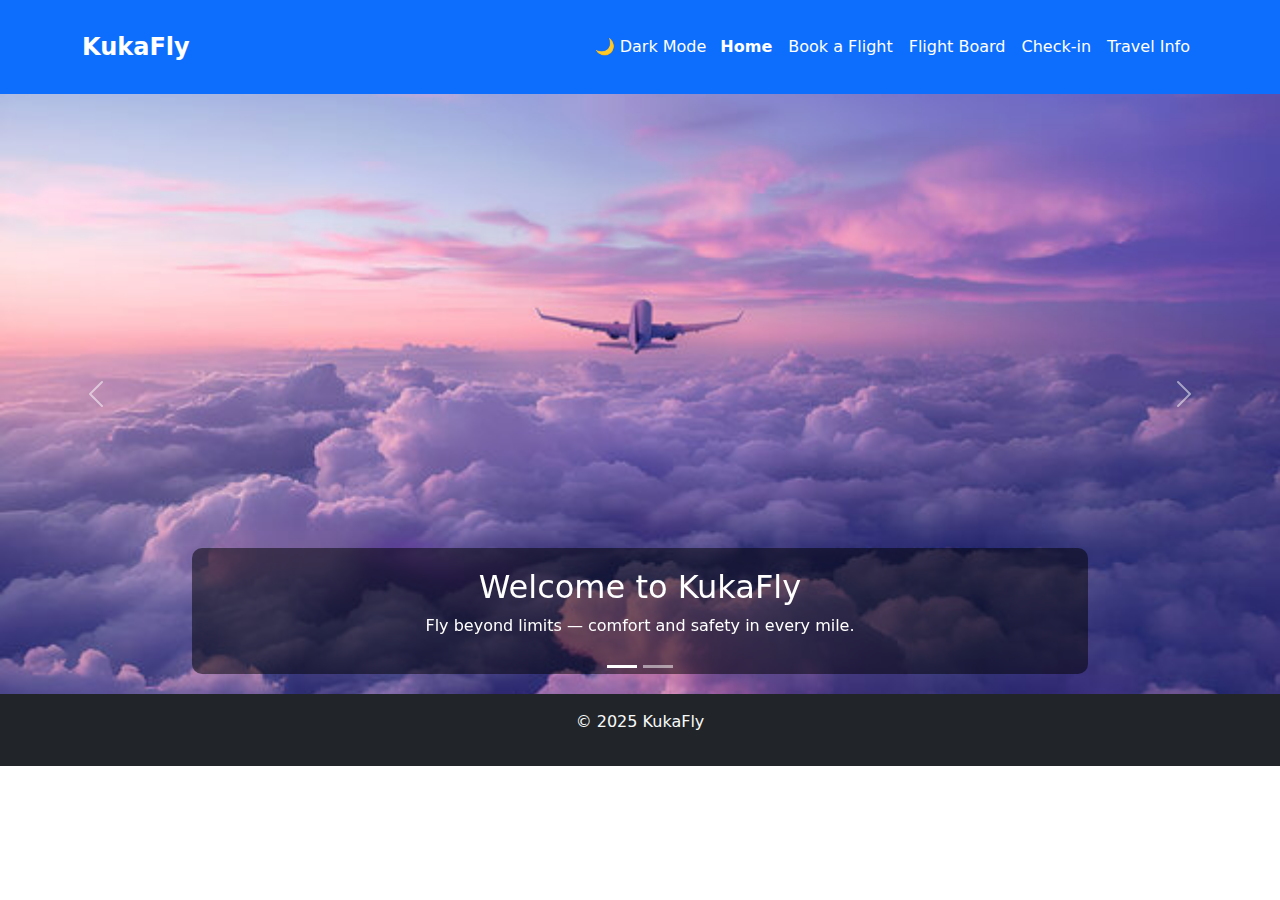
<file: index.html>
<!DOCTYPE html>
<html lang="en">
<head>
  <meta charset="UTF-8">
  <meta name="viewport" content="width=device-width, initial-scale=1.0">
  <title>KukaFly - Home</title>
  <link href="https://cdn.jsdelivr.net/npm/bootstrap@5.3.2/dist/css/bootstrap.min.css" rel="stylesheet">
  <link rel="stylesheet" href="css/styles.css">
  <script src="https://code.jquery.com/jquery-3.7.1.min.js"></script>
</head>
<body>
  
  <header class="py-3" style="background-color: var(--header-bg);">
    <div class="container">
      <nav class="navbar navbar-expand-lg navbar-dark">
        <a class="navbar-brand fw-bold" href="#">KukaFly</a>

        <button class="navbar-toggler" type="button" data-bs-toggle="collapse" data-bs-target="#navbarMenu"
                aria-controls="navbarMenu" aria-expanded="false" aria-label="Toggle navigation">
          <span class="navbar-toggler-icon"></span>
        </button>

        <div class="collapse navbar-collapse justify-content-end" id="navbarMenu">
          <ul class="navbar-nav">
             <button id="themeToggle" style="background-color: var(--header-bg);">switch theme</button>
            <li class="nav-item"><a href="index.html" class="nav-link active fw-bold text-white">Home</a></li>
            <li class="nav-item"><a href="book.html" class="nav-link text-white">Book a Flight</a></li>
            <li class="nav-item"><a href="flights.html" class="nav-link text-white">Flight Board</a></li>
            <li class="nav-item"><a href="checkin.html" class="nav-link text-white">Check-in</a></li>
            <li class="nav-item"><a href="info.html" class="nav-link text-white">Travel Info</a></li>
          </ul>
        </div>
      </nav>
    </div>
  </header>
<div id="heroCarousel" class="carousel slide" data-bs-ride="carousel">
  <div class="carousel-indicators">
    <button type="button" data-bs-target="#heroCarousel" data-bs-slide-to="0" class="active" aria-current="true" aria-label="Slide 1"></button>
    <button type="button" data-bs-target="#heroCarousel" data-bs-slide-to="1" aria-label="Slide 2"></button>
  </div>

  <div class="carousel-inner">
    <div class="carousel-item active">
      <img src="images/destination1.jpg" class="d-block w-100 "  style="height: 600px; object-fit: cover;">
      <div class="carousel-caption d-none d-md-block">
        <h2>Welcome to KukaFly</h2>
        <p>Fly beyond limits — comfort and safety in every mile.</p>
      </div>
    </div>
    <div class="carousel-item">
      <img src="images/plane1.jpg" class="d-block w-100"  style="height: 600px; object-fit: cover;">  
      <div class="carousel-caption d-none d-md-block">
        <h2>Discover the World</h2>
        <p>Book your flight today with KukaFly.</p>
      </div>
    </div>
  </div>

  <button class="carousel-control-prev" type="button" data-bs-target="#heroCarousel" data-bs-slide="prev">
    <span class="carousel-control-prev-icon" aria-hidden="true"></span>
    <span class="visually-hidden">Previous</span>
  </button>
  <button class="carousel-control-next" type="button" data-bs-target="#heroCarousel" data-bs-slide="next">
    <span class="carousel-control-next-icon" aria-hidden="true"></span>
    <span class="visually-hidden">Next</span>
  </button>
</div>

  

  

 <div class="bg-dark text-light text-center py-3" style="position: relative; bottom: 0px; width: 100%;">
    <p>© 2025 KukaFly</p>
  </div>

  <script src="https://cdn.jsdelivr.net/npm/bootstrap@5.3.2/dist/js/bootstrap.bundle.min.js"></script>
  <script src="js/scripts.js"></script>
</body>
</html>
</file>
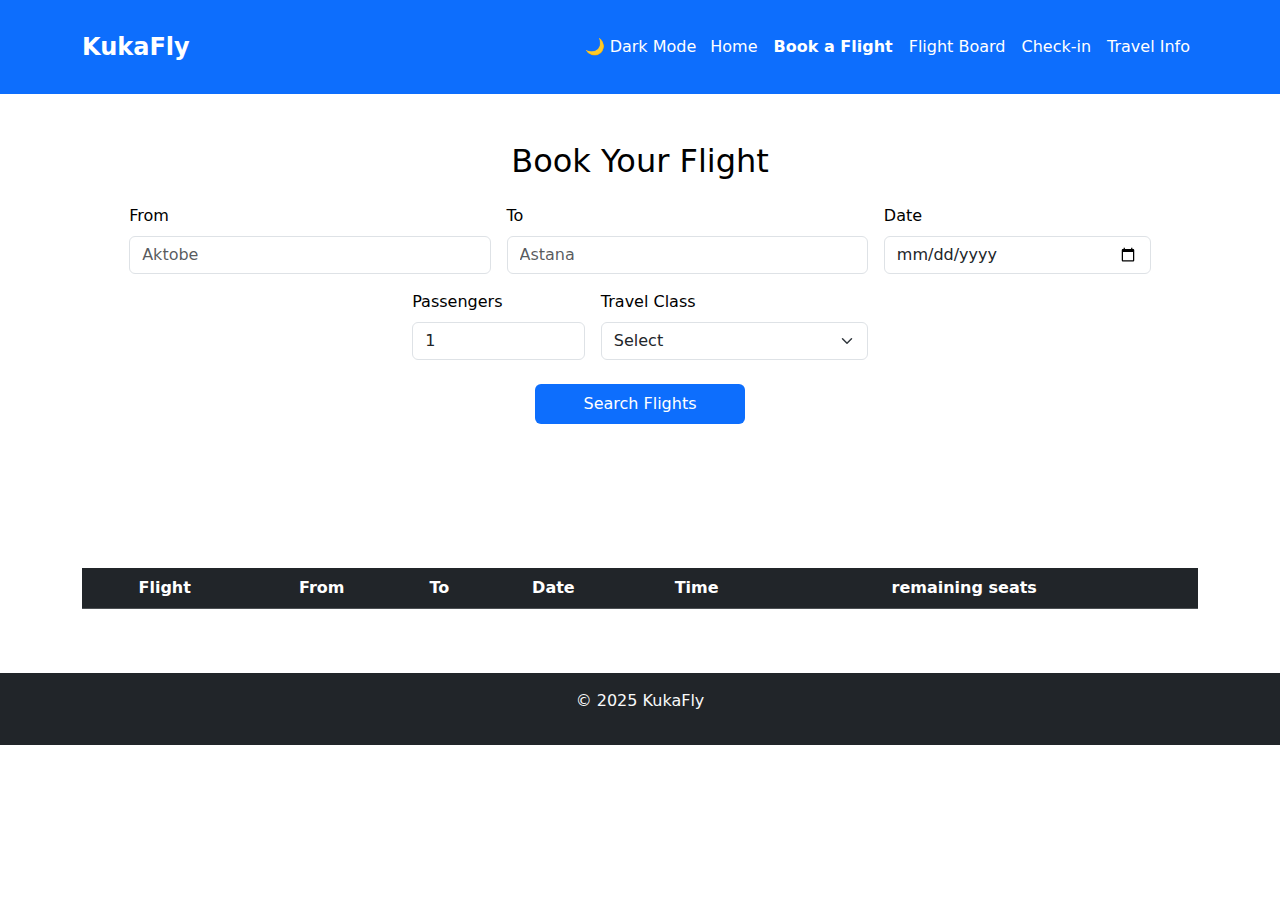
<file: book.html>
<!DOCTYPE html>
<html lang="en">
<head>
  <meta charset="UTF-8" />
  <meta name="viewport" content="width=device-width, initial-scale=1.0" />
  <title>Book a Flight | KukaFly</title>
  <link href="https://cdn.jsdelivr.net/npm/bootstrap@5.3.3/dist/css/bootstrap.min.css" rel="stylesheet">
  <link rel="stylesheet" href="./css/styles.css">
  <script src="https://code.jquery.com/jquery-3.7.1.min.js"></script>
</head>
<body>

  <header class="py-3" style="background-color: var(--header-bg);">
    <div class="container">
      <nav class="navbar navbar-expand-lg navbar-dark">
        <a class="navbar-brand fw-bold" href="#">KukaFly</a>

        <button class="navbar-toggler" type="button" data-bs-toggle="collapse" data-bs-target="#navbarMenu"
                aria-controls="navbarMenu" aria-expanded="false" aria-label="Toggle navigation">
          <span class="navbar-toggler-icon"></span>
        </button>

        <div class="collapse navbar-collapse justify-content-end" id="navbarMenu">
          <ul class="navbar-nav">
            <button id="themeToggle" style="background-color: var(--header-bg);">switch theme</button>
            <li class="nav-item"><a href="index.html" class="nav-link text-white">Home</a></li>
            <li class="nav-item"><a href="book.html" class="nav-link text-white active fw-bold">Book a Flight</a></li>
            <li class="nav-item"><a href="flights.html" class="nav-link text-white">Flight Board</a></li>
            <li class="nav-item"><a href="checkin.html" class="nav-link text-white">Check-in</a></li>
            <li class="nav-item"><a href="info.html" class="nav-link text-white">Travel Info</a></li>
          </ul>
        </div>
      </nav>
    </div>
  </header>

  <div id="book-flight" class="py-5" style="background-color: var(--bg-color);">
    <div class="container mb-5" style="background-color: var(--bg-color);">
      <h2 class="text-center mb-4">Book Your Flight</h2>
      <form id="bookingForm" class="row g-3 justify-content-center">
        
        <div class="col-md-4">
          <label for="from" class="form-label">From</label>
          <input type="text" class="form-control" id="from" placeholder="Aktobe">
          <div class="valid-feedback">Looks good!</div>
          <div class="invalid-feedback">From city is required.</div>
        </div>

        <div class="col-md-4">
          <label for="to" class="form-label">To</label>
          <input type="text" class="form-control" id="to" placeholder="Astana">
          <div class="valid-feedback">Looks good!</div>
          <div class="invalid-feedback">To city is required.</div>
        </div>

        <div class="col-md-3">
          <label for="departure" class="form-label">Date</label>
          <input type="date" class="form-control" id="departure" >
          <div class="valid-feedback">Looks good!</div>
          <div class="invalid-feedback">Date is required.</div>
        </div>

       

        <div class="col-md-2">
          <label for="passengers" class="form-label">Passengers</label>
          <input type="number" class="form-control" id="passengers" min="1" value="1" >
          <div class="valid-feedback">Looks good!</div>
          <div class="invalid-feedback">Please enter number of passengers.</div>
        </div>

        <div class="col-md-3">
          <label for="class" class="form-label">Travel Class</label>
          <select id="class" class="form-select" >
            <option selected disabled value="">Select</option>
            <option>Economy</option>
            <option>Business</option>
            <option>First Class</option>
          </select>
          <div class="valid-feedback">Looks good!</div>
          <div class="invalid-feedback">Select your travel class.</div>
        </div>

        <div class="col-12 text-center mt-4">
          <button id="bookbtn" type="submit" class="btn btn-primary px-5 py-2">Search Flights</button>
        </div>
      </form>
    </div>
  </div>

  <div class="container my-5">
    <div class="table-responsive">
    <table class="table table-striped text-center">
      <thead class="table-dark">
        <tr>
          <th>Flight</th><th>From</th><th>To</th><th>Date</th><th>Time</th><th>remaining seats</th><th></th>
        </tr>
      </thead>
      <tbody id="flightTableSearch"></tbody>
    </table>
    </div>
  </div>

  <div class="bg-dark text-light text-center py-3" style="position: relative; bottom: 0px; width: 100%;">
    <p>© 2025 KukaFly</p>
  </div>  

  <script src="https://cdn.jsdelivr.net/npm/bootstrap@5.3.3/dist/js/bootstrap.bundle.min.js"></script>

  <script src="js/scripts.js">
  
  </script>
</body>
</html>
</file>
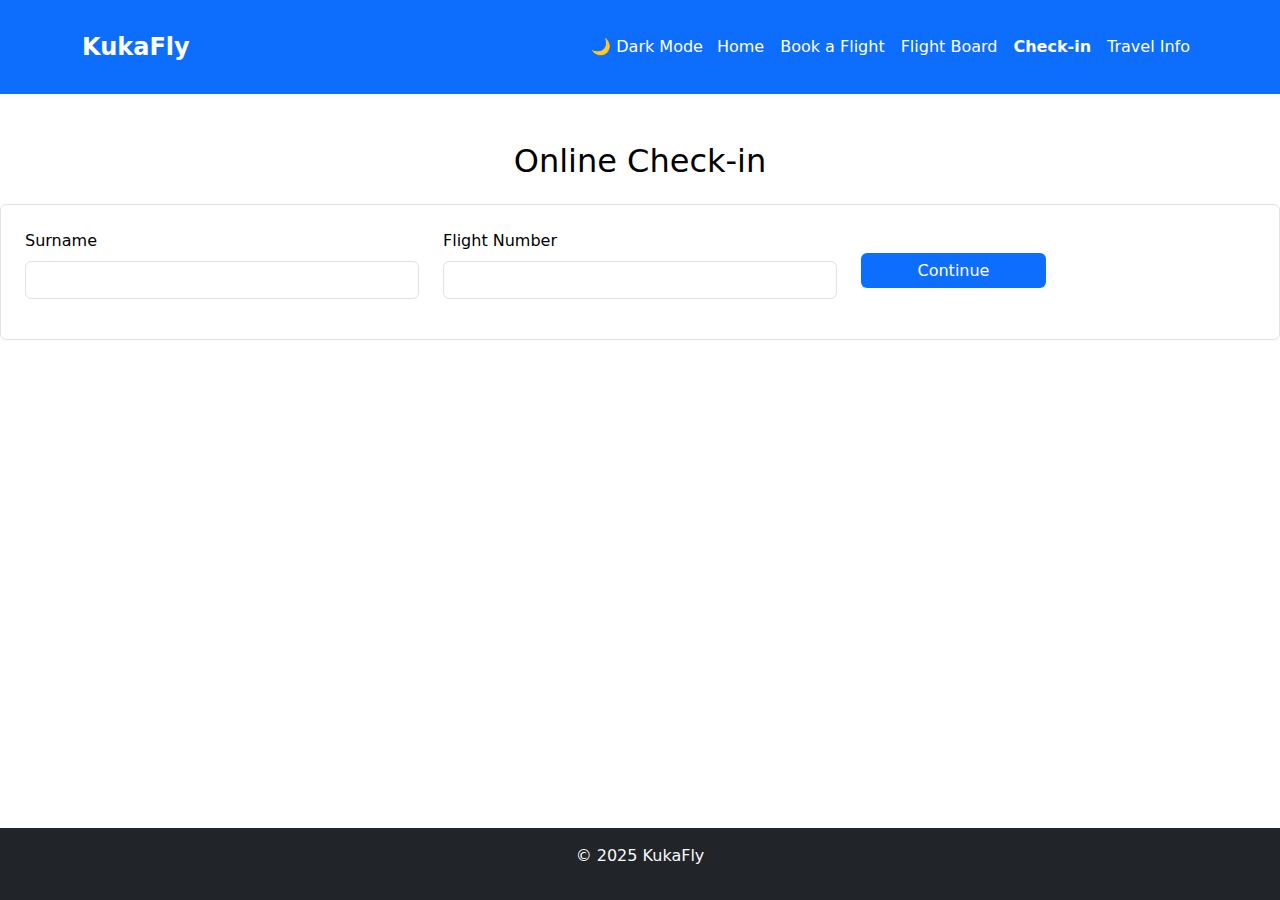
<file: checkin.html>
<!DOCTYPE html>
<html lang="en">
<head>
  <meta charset="UTF-8">
  <meta name="viewport" content="width=device-width, initial-scale=1.0">
  <title>AirFly Check-in</title>
  <link href="https://cdn.jsdelivr.net/npm/bootstrap@5.3.2/dist/css/bootstrap.min.css" rel="stylesheet">
  <link rel="stylesheet" href="css/styles.css">
  <script src="https://code.jquery.com/jquery-3.7.1.min.js"></script>
</head>
<body>
   <header class="py-3" style="background-color: var(--header-bg);">
    <div class="container">
      <nav class="navbar navbar-expand-lg navbar-dark">
        <a class="navbar-brand fw-bold" href="index.html">KukaFly</a>

        <button class="navbar-toggler" type="button" data-bs-toggle="collapse" data-bs-target="#navbarMenu"
                aria-controls="navbarMenu" aria-expanded="false" aria-label="Toggle navigation">
          <span class="navbar-toggler-icon"></span>
        </button>

        <div class="collapse navbar-collapse justify-content-end" id="navbarMenu">
          <ul class="navbar-nav">
             <button id="themeToggle" style="background-color: var(--header-bg);">switch theme</button>
            <li class="nav-item"><a href="index.html" class="nav-link text-white">Home</a></li>
            <li class="nav-item"><a href="book.html" class="nav-link text-white">Book a Flight</a></li>
            <li class="nav-item"><a href="flights.html" class="nav-link text-white">Flight Board</a></li>
            <li class="nav-item"><a href="checkin.html" class="nav-link text-white active fw-bold ">Check-in</a></li>
            <li class="nav-item"><a href="info.html" class="nav-link text-white">Travel Info</a></li>
          </ul>
        </div>
      </nav>
    </div>
  </header>

  <main class="container- my-5" style="background-color: var(--bg-color);color: var(--text-color);">
    <h2 class="text-center mb-4">Online Check-in</h2>
    <form id="checkinForm" class="p-4 border rounded" style="background-color: var(--bg-color);color: var(--text-color);">
        <div class="row" style="background-color: var(--bg-color);color: var(--text-color);">
             <div class="col-md-4 mb-3">
        <label class="form-label">Surname</label>
        <input type="text" class="form-control" id="name" required>
      </div>
      <div class="col-md-4 mb-3" style="background-color: var(--bg-color);color: var(--text-color);">
        <label class="form-label">Flight Number</label>
        <input type="text" class="form-control" id="flightNumber" required>
      </div>
      <div class="col-md-2 mb-3 ">
    <button type="submit" class="btn btn-primary w-100 h-50 mt-4">Continue</button>
  </div>
      

      </div>
      
        </div>
     
    </form>

    <div id="checkinSuccess" class="alert alert-success mt-3 d-none">✅ Check-in successful! Have a nice flight!</div>
  </main>

  <div class="bg-dark text-light text-center py-3" style="position: absolute; bottom: 0px; width: 100%;">
    <p>© 2025 KukaFly</p>
  </div>


  <script src="https://cdn.jsdelivr.net/npm/bootstrap@5.3.2/dist/js/bootstrap.bundle.min.js"></script>
  <script src="js/scripts.js"></script>
</body>
</html>
</file>
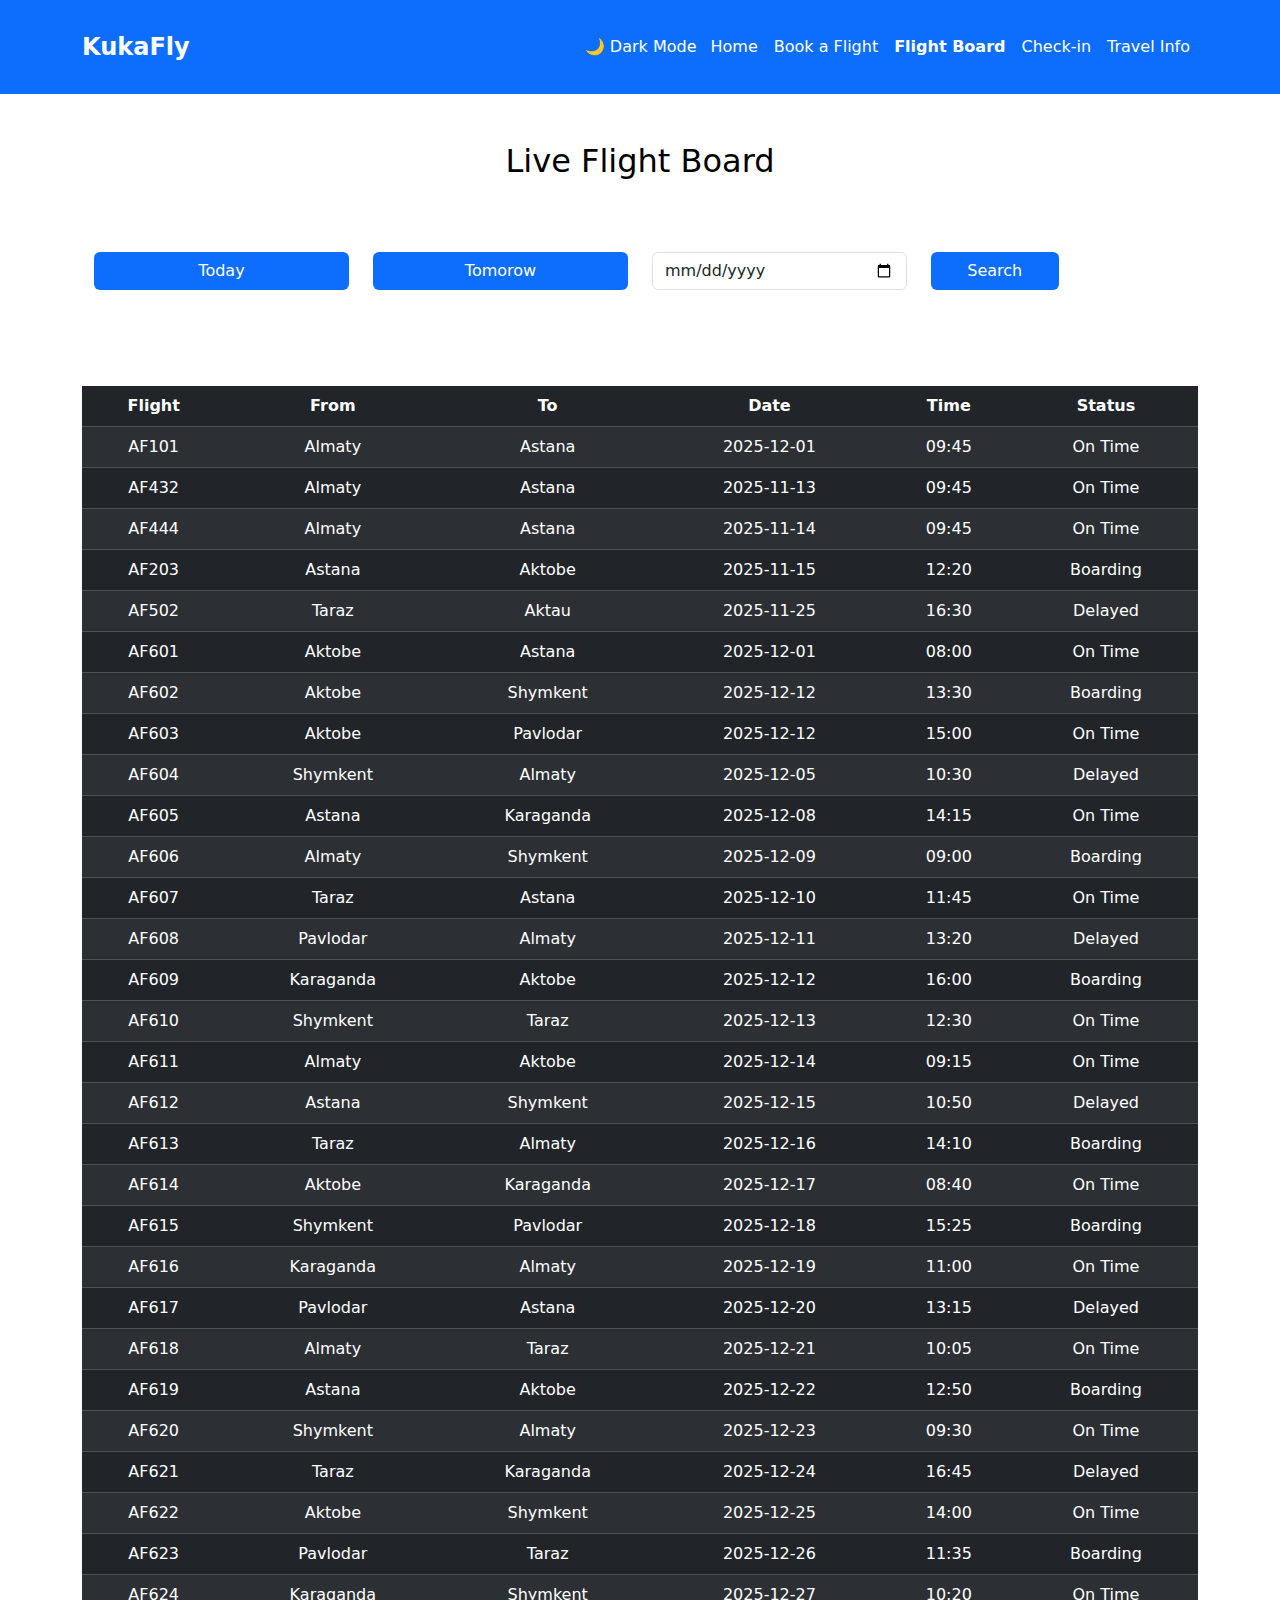
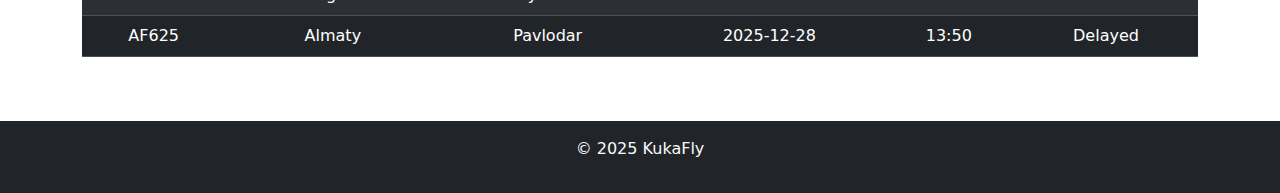
<file: flights.html>
<!DOCTYPE html>
<html lang="en">
<head>
  <meta charset="UTF-8">
  <meta name="viewport" content="width=device-width, initial-scale=1.0">
  <title>AirFly Flight Board</title>
  <link href="https://cdn.jsdelivr.net/npm/bootstrap@5.3.2/dist/css/bootstrap.min.css" rel="stylesheet">
  <link rel="stylesheet" href="css/styles.css">
  <script src="https://code.jquery.com/jquery-3.7.1.min.js"></script>
</head>
<body>
    <header class="py-3" style="background-color: var(--header-bg);">
    <div class="container">
      <nav class="navbar navbar-expand-lg navbar-dark">
        <a class="navbar-brand fw-bold" href="#">KukaFly</a>

        <button class="navbar-toggler" type="button" data-bs-toggle="collapse" data-bs-target="#navbarMenu"
                aria-controls="navbarMenu" aria-expanded="false" aria-label="Toggle navigation">
          <span class="navbar-toggler-icon"></span>
        </button>

        <div class="collapse navbar-collapse justify-content-end" id="navbarMenu">
          <ul class="navbar-nav">
             <button id="themeToggle" style="background-color: var(--header-bg);">switch theme</button>
            <li class="nav-item"><a href="index.html" class="nav-link  text-white">Home</a></li>
            <li class="nav-item"><a href="book.html" class="nav-link text-white ">Book a Flight</a></li>
            <li class="nav-item"><a href="flights.html" class="nav-link text-white active fw-bold">Flight Board</a></li>
            <li class="nav-item"><a href="checkin.html" class="nav-link text-white">Check-in</a></li>
            <li class="nav-item"><a href="info.html" class="nav-link text-white">Travel Info</a></li>
          </ul>
        </div>
      </nav>
    </div>
  </header>

  <main class="container my-5">
    <h2 class="text-center mb-4">Live Flight Board</h2>
    <div id="book-flight" class="py-5" style="background-color: var(--bg-color);">
      <div class="container mb-5" style="background-color: var(--bg-color);">
        <div class="row" style="display: flex;">
         <div class="col-md-3 " style="display: flex; align-items: center;" >
          <button id="todaybtn" class="rounded" style="width: 100%; height: 100%;">Today</button>
         </div>
          <div class="col-md-3 " style="display: flex; align-items: center;" >
          <button  id="tomorowbtn" class="rounded" style="width: 100%; height: 100%;">Tomorow</button>
         </div>
         <div class="col-md-3">
          <input type="date" class="form-control" id="departureBoard" >
          <div class="valid-feedback">Looks good!</div>
          <div class="invalid-feedback">Date is required.</div>
        </div>
        <div class="col-md-3 " style="display: flex; align-items: center;" >
          <button  id="searchBoardbtn" class="rounded" style="width: 50%; height: 100%;">Search</button>
         </div>
        </div>
      </div>
    </div>
    <div class="table-responsive">
    <table class="table table-striped text-center table-dark tab">
      <thead class="table-dark">
        <tr>
          <th>Flight</th><th>From</th><th>To</th><th>Date</th><th>Time</th><th>Status</th>
        </tr>
      </thead>
      <tbody id="flightTable"></tbody>
    </table>
    </div>
  </main>

  <div class="bg-dark text-light text-center py-3" style="position: relative; bottom: 0px; width: 100%;">
    <p>© 2025 KukaFly</p>
  </div>

  <script src="https://cdn.jsdelivr.net/npm/bootstrap@5.3.2/dist/js/bootstrap.bundle.min.js"></script>
  <script src="js/scripts.js"></script>
</body>
</html>
</file>
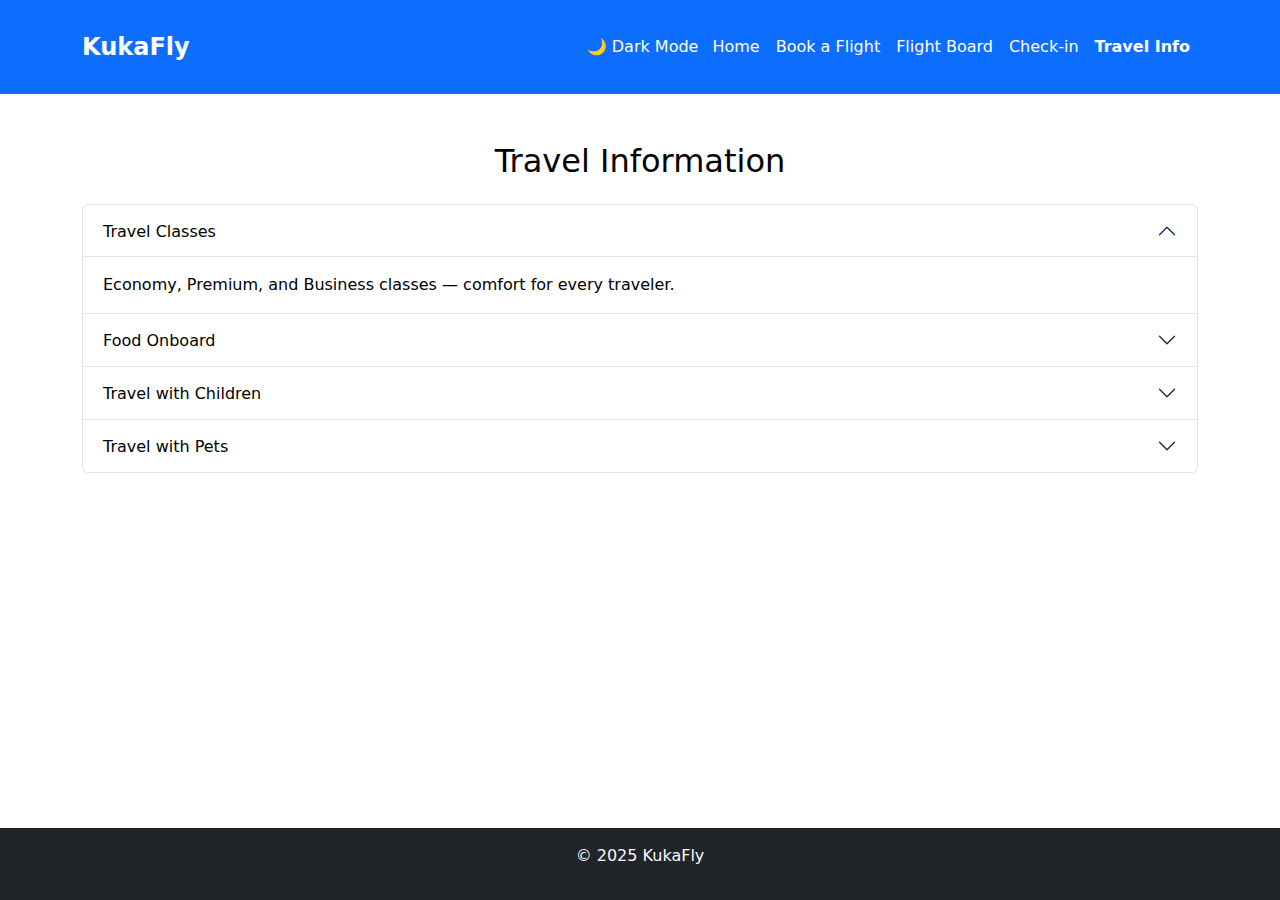
<file: info.html>
<!DOCTYPE html>
<html lang="en">
<head>
  <meta charset="UTF-8">
  <meta name="viewport" content="width=device-width, initial-scale=1.0">
  <title>Travel Info - KukaFly</title>
  <link href="https://cdn.jsdelivr.net/npm/bootstrap@5.3.2/dist/css/bootstrap.min.css" rel="stylesheet">
  <link rel="stylesheet" href="css/styles.css">
  <script src="https://code.jquery.com/jquery-3.7.1.min.js"></script>

</head>
<body>
   <header class="py-3" style="background-color: var(--header-bg);">
    <div class="container">
      <nav class="navbar navbar-expand-lg navbar-dark">
        <a class="navbar-brand fw-bold" href="#">KukaFly</a>

        <button class="navbar-toggler" type="button" data-bs-toggle="collapse" data-bs-target="#navbarMenu"
                aria-controls="navbarMenu" aria-expanded="false" aria-label="Toggle navigation">
          <span class="navbar-toggler-icon"></span>
        </button>

        <div class="collapse navbar-collapse justify-content-end" id="navbarMenu">
          <ul class="navbar-nav">
            <button id="themeToggle" style="background-color: var(--header-bg);">switch theme</button>
            <li class="nav-item"><a href="index.html" class="nav-link  text-white">Home</a></li>
            <li class="nav-item"><a href="book.html" class="nav-link text-white">Book a Flight</a></li>
            <li class="nav-item"><a href="flights.html" class="nav-link text-white">Flight Board</a></li>
            <li class="nav-item"><a href="checkin.html" class="nav-link text-white">Check-in</a></li>
            <li class="nav-item"><a href="info.html" class="nav-link text-white  active fw-bold">Travel Info</a></li>
          </ul>
        </div>
      </nav>
    </div>
  </header>


  <main class="container my-5">
    <h2 class="text-center mb-4">Travel Information</h2>
    <div class="accordion" id="travelInfo" style="background-color: var(--bg-color);color: var(--text-color);">
      <div class="accordion-item" style="background-color: var(--item-panel);color: var(--text-color);">
        <h2 class="accordion-header" >
          <button class="accordion-button" data-bs-toggle="collapse" data-bs-target="#classInfo" style="background-color: var(--item-panel);color: var(--text-color);" >Travel Classes</button>
        </h2>
        <div id="classInfo" class="accordion-collapse collapse show">
          <div class="accordion-body" style="background-color: var(--bg-color);color: var(--text-color);">Economy, Premium, and Business classes — comfort for every traveler.</div>
        </div>
      </div>
      <div class="accordion-item">
        <h2 class="accordion-header">
          <button class="accordion-button collapsed" data-bs-toggle="collapse" data-bs-target="#foodInfo" style="background-color: var(--item-panel);color: var(--text-color);">Food Onboard</button>
        </h2>
        <div id="foodInfo" class="accordion-collapse collapse">
          <div class="accordion-body" style="background-color: var(--bg-color);color: var(--text-color);">Enjoy diverse meals and beverages — including vegetarian options.</div>
        </div>
      </div>
      <div class="accordion-item">
        <h2 class="accordion-header">
          <button class="accordion-button collapsed" data-bs-toggle="collapse" data-bs-target="#kidsInfo" style="background-color: var(--item-panel);color: var(--text-color);">Travel with Children</button>
        </h2>
        <div id="kidsInfo" class="accordion-collapse collapse">
          <div class="accordion-body" style="background-color: var(--bg-color);color: var(--text-color);" >Special assistance and entertainment available for families.</div>
        </div>
      </div>
      <div class="accordion-item">
        <h2 class="accordion-header">
          <button class="accordion-button collapsed" data-bs-toggle="collapse" data-bs-target="#petsInfo" style="background-color: var(--item-panel);color: var(--text-color);">Travel with Pets</button>
        </h2>
        <div id="petsInfo" class="accordion-collapse collapse">
          <div class="accordion-body" style="background-color: var(--bg-color);color: var(--text-color);">We welcome small pets in cabin or cargo, depending on weight and regulations.</div>
        </div>
      </div>
    </div>
  </main>

   <div class="bg-dark text-light text-center py-3" style="position: absolute; bottom: 0px; width: 100%;">
    <p>© 2025 KukaFly</p>
  </div>

  <script src="https://cdn.jsdelivr.net/npm/bootstrap@5.3.2/dist/js/bootstrap.bundle.min.js"></script>
  <script src="js/scripts.js"></script>
</body>
</html>
</file>
<file: css/styles.css>
body[data-theme="light"] {
    --bg-color: #ffffff;
    --text-color: #000000;
    --header-bg: #0d6efd;
    --header-text: #ffffff;
    --footer-bg: #212529;
    --footer-text: #ffffff;
    --table-bg: #ffffff;
    --table-text: #000000;
    --input-bg: #ffffff;
    --input-text: #000000;
    --btn-bg: #0d6efd;
    --btn-text: #ffffff;
    --item-panel: #ffffff;
    
  }

  body[data-theme="dark"] {
    --bg-color: #121212;
    --text-color: #eee;
    --header-bg: #1f1f1f;
    --header-text: #ffffff;
    --footer-bg: #1f1f1f;
    --footer-text: #ffffff;
    --table-bg: #1f1f1f;
    --table-text: #eee;
    --input-bg: #1f1f1f;
    --input-text: #ffffff;
    --btn-bg: #0d6efd;
    --btn-text: #ffffff;
    
    --item-panel: #1f1f1f;
  }

  body {
    background-color: var(--bg-color);
    color: var(--text-color);
  }

  header.navbar {
    background-color: var(--header-bg) ;
  }

  header.navbar a,
  header.navbar .navbar-brand {
    color: var(--header-text) ;
  }

  footer {
    background-color: var(--footer-bg);
    color: var(--footer-text);
  }

  table {
    background-color: var(--table-bg);
    color: var(--table-text);
  }

  table thead {
    background-color: #333;
    color: var(--table-text);
  }

  input, select {
    background-color: var(--input-bg);
    color: var(--input-text);
    border: 1px solid #555;
  }

  input:focus, select:focus {
    border-color: #0d6efd;
    outline: none;
  }

  button, .btn {
    background-color: var(--btn-bg);
    color: var(--btn-text);
    border: none;
  }

  button:hover, .btn:hover {
    opacity: 0.9;
  }


  .navbar-brand {
    font-size: 1.5rem;
  }

  .carousel-caption {
    background: rgba(0, 0, 0, 0.5);
    border-radius: 10px;
  }

  .card {
    border-radius: 15px;
  }

  footer {
    margin-top: 50px;
  }

  #scrollTopBtn {
    margin-top: 10px;
  }
</file>
